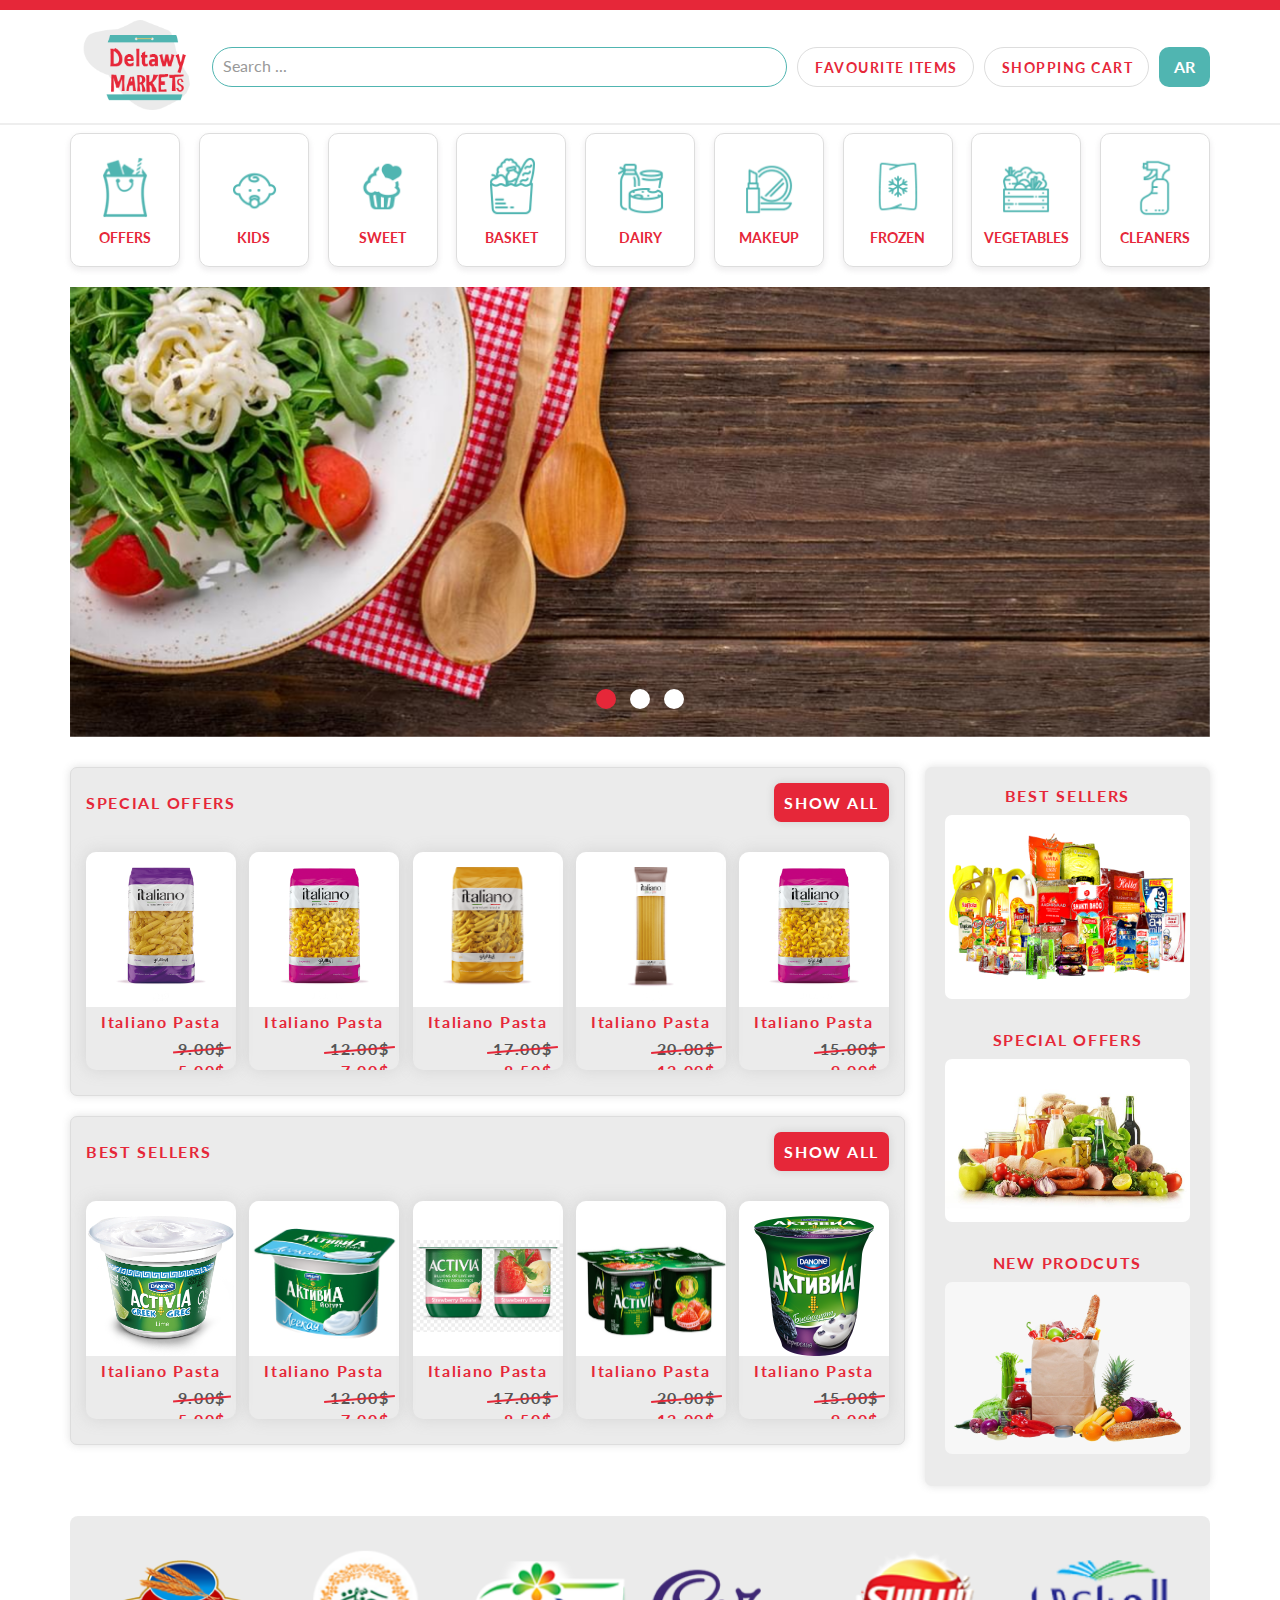
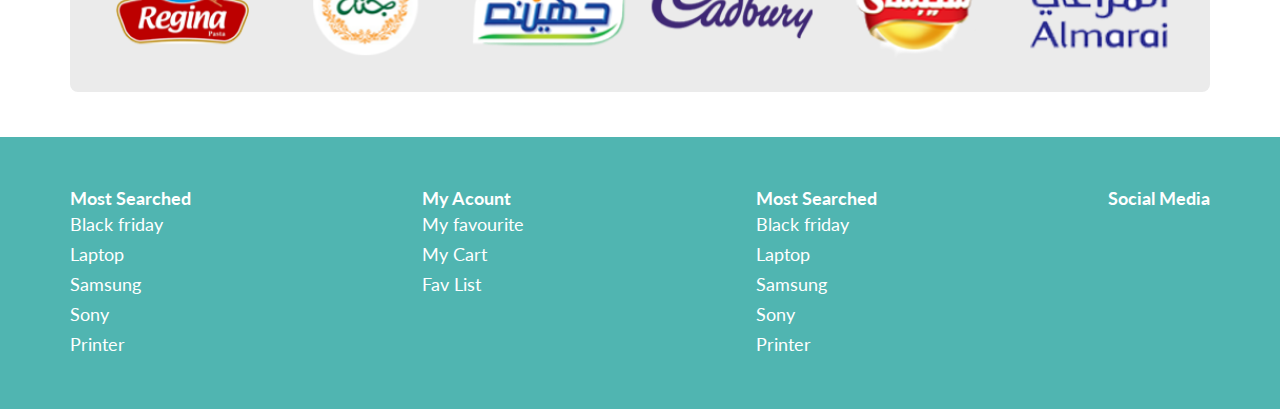
<file: pages/index.html>
<!DOCTYPE html><html><head><meta charset="utf-8"><link rel="stylesheet" href="../assets/css/main.css"><link href="https://fonts.googleapis.com/css2?family=Lato:wght@300&amp;display=swap" rel="stylesheet"><link rel="stylesheet" href="https://cdnjs.cloudflare.com/ajax/libs/font-awesome/5.15.1/css/all.min.css" integrity="sha512-+4zCK9k+qNFUR5X+cKL9EIR+ZOhtIloNl9GIKS57V1MyNsYpYcUrUeQc9vNfzsWfV28IaLL3i96P9sdNyeRssA==" crossorigin="anonymous" />
<link rel="stylesheet" href="https://cdnjs.cloudflare.com/ajax/libs/OwlCarousel2/2.3.4/assets/owl.carousel.min.css" integrity="sha512-tS3S5qG0BlhnQROyJXvNjeEM4UpMXHrQfTGmbQ1gKmelCxlSEBUaxhRBj/EFTzpbP4RVSrpEikbmdJobCvhE3g==" crossorigin="anonymous" />
<link rel="stylesheet" href="https://cdnjs.cloudflare.com/ajax/libs/OwlCarousel2/2.3.4/assets/owl.theme.default.min.css" integrity="sha512-sMXtMNL1zRzolHYKEujM2AqCLUR9F2C4/05cdbxjjLSRvMQIciEPCQZo++nk7go3BtSuK9kfa/s+a4f4i5pLkw==" crossorigin="anonymous" /></head><body><main><nav class="navbar"><div class="container flex_row_btw"><div class="imgCont"><img src="../assets/images/logo.png"></div><div class="searchCont flex"><input type="search" placeholder="Search ..."><i class="fa fa-search"></i></div><button class="favBtn navBtn"><i class="fa fa-heart"></i><span class="upper">favourite items</span></button><button class="crtBtn navBtn"><i class="fa fa-shopping-cart"></i><span class="upper">Shopping Cart</span></button><a class="lang bold" href="#">AR</a></div></nav><section class="main_cats"><div class="container flex_row_btw" id="catsCont"></div></section><script src="../assets/js/cats.js"> </script><div class="container"><div id="owl-demo" class="owl-carousel owl-theme">
<div class="item"><img src="../assets/images/slider2.jpg" alt="The Last of us"></div>
<div class="item"><img src="../assets/images/slider1.jpg" alt="GTA V"></div>
<div class="item"><img src="../assets/images/slider3.jpg" alt="Mirror Edge"></div>
</div></div><section class="prdcts_body flex_row_btw container"><div class="left_mn_prodcts flex_cl_btw"><div class="prd_slider_cont flex_cl_btw"><div class="titles flex_row_btw"><span class="bold upper redcolor">special offers</span><a class="showRef upper bold" href="#">show all</a></div><div class="mn_pr_body flex_row_btw"><div class="pr_item"><a class="imgPart flex_row_center" href="#"><img src="../assets/images/italiano.png"></a><div class="detailPart"><span class="redcolor bold cptl pr_name">italiano pasta</span><div class="prices flex_cl_btw bold"><span class="oldPrice">9.00$</span><span class="newPrice redcolor">5.00$</span></div><botton class="addPr"><i class="fas fa-shopping-basket"></i></botton></div></div><div class="pr_item"><a class="imgPart flex_row_center" href="./pr_details.html"><img src="../assets/images/italiano2.png"></a><div class="detailPart"><span class="redcolor bold cptl pr_name">italiano pasta</span><div class="prices flex_cl_btw bold"><span class="oldPrice">12.00$</span><span class="newPrice redcolor">7.00$</span></div><botton class="addPr"><i class="fas fa-shopping-basket"></i></botton></div></div><div class="pr_item"><a class="imgPart flex_row_center" href="./pr_details.html"><img src="../assets/images/italiano3.png"></a><div class="detailPart"><span class="redcolor bold cptl pr_name">italiano pasta</span><div class="prices flex_cl_btw bold"><span class="oldPrice">17.00$</span><span class="newPrice redcolor">8.50$</span></div><botton class="addPr"><i class="fas fa-shopping-basket"></i></botton></div></div><div class="pr_item"><a class="imgPart flex_row_center" href="./pr_details.html"><img src="../assets/images/italiano4.png"></a><div class="detailPart"><span class="redcolor bold cptl pr_name">italiano pasta</span><div class="prices flex_cl_btw bold"><span class="oldPrice">20.00$</span><span class="newPrice redcolor">12.00$</span></div><botton class="addPr"><i class="fas fa-shopping-basket"></i></botton></div></div><div class="pr_item"><a class="imgPart flex_row_center" href="./pr_details.html"><img src="../assets/images/italiano2.png"></a><div class="detailPart"><span class="redcolor bold cptl pr_name">italiano pasta</span><div class="prices flex_cl_btw bold"><span class="oldPrice">15.00$</span><span class="newPrice redcolor">9.00$</span></div><botton class="addPr"><i class="fas fa-shopping-basket"></i></botton></div></div></div></div><div class="prd_slider_cont flex_cl_btw"><div class="titles flex_row_btw"><span class="bold upper redcolor">best sellers</span><a class="showRef upper bold" href="#">show all</a></div><div class="mn_pr_body flex_row_btw"><div class="pr_item"><a class="imgPart flex_row_center" href="./pr_details.html"><img src="../assets/images/pr1.png"></a><div class="detailPart"><span class="redcolor bold cptl pr_name">italiano pasta</span><div class="prices flex_cl_btw bold"><span class="oldPrice">9.00$</span><span class="newPrice redcolor">5.00$</span></div><botton class="addPr"><i class="fas fa-shopping-basket"></i></botton></div></div><div class="pr_item"><a class="imgPart flex_row_center" href="./pr_details.html"><img src="../assets/images/pr2.png"></a><div class="detailPart"><span class="redcolor bold cptl pr_name">italiano pasta</span><div class="prices flex_cl_btw bold"><span class="oldPrice">12.00$</span><span class="newPrice redcolor">7.00$</span></div><botton class="addPr"><i class="fas fa-shopping-basket"></i></botton></div></div><div class="pr_item"><a class="imgPart flex_row_center" href="./pr_details.html"><img src="../assets/images/pr3.png"></a><div class="detailPart"><span class="redcolor bold cptl pr_name">italiano pasta</span><div class="prices flex_cl_btw bold"><span class="oldPrice">17.00$</span><span class="newPrice redcolor">8.50$</span></div><botton class="addPr"><i class="fas fa-shopping-basket"></i></botton></div></div><div class="pr_item"><a class="imgPart flex_row_center" href="./pr_details.html"><img src="../assets/images/pr4.png"></a><div class="detailPart"><span class="redcolor bold cptl pr_name">italiano pasta</span><div class="prices flex_cl_btw bold"><span class="oldPrice">20.00$</span><span class="newPrice redcolor">12.00$</span></div><botton class="addPr"><i class="fas fa-shopping-basket"></i></botton></div></div><div class="pr_item"><a class="imgPart flex_row_center" href="./pr_details.html"><img src="../assets/images/pr5.png"></a><div class="detailPart"><span class="redcolor bold cptl pr_name">italiano pasta</span><div class="prices flex_cl_btw bold"><span class="oldPrice">15.00$</span><span class="newPrice redcolor">9.00$</span></div><botton class="addPr"><i class="fas fa-shopping-basket"></i></botton></div></div></div></div></div><div class="right_show flex_cl_btw"><div class="bannerItem"><span class="upper bold redcolor">best sellers</span><img src="../assets/images/catog.png"></div><div class="bannerItem"><span class="upper bold redcolor">special offers</span><img src="../assets/images/catog.jpg"></div><div class="bannerItem"><span class="upper bold redcolor">new prodcuts</span><img src="../assets/images/catog3.png"></div></div></section><div class="container"><div id="owl-demo2" class="owl-carousel owl-theme">
<div class="item"><img src="../assets/images/logo_slider-1.png" alt="The Last of us"></div>
<div class="item"><img src="../assets/images/logo_slider-2.png" alt="The Last of us"></div>
<div class="item"><img src="../assets/images/logo_slider-3.png" alt="The Last of us"></div>
<div class="item"><img src="../assets/images/logo_slider-4.png" alt="The Last of us"></div>
<div class="item"><img src="../assets/images/logo_slider-5.png" alt="The Last of us"></div>
<div class="item"><img src="../assets/images/logo_slider-6.png" alt="The Last of us"></div>
<div class="item"><img src="../assets/images/logo_slider-7.png" alt="The Last of us"></div>
<div class="item"><img src="../assets/images/logo_slider-4.png" alt="The Last of us"></div>
</div></div><footer class="footer"><div class="container flex_row_btw"><div class="footer_item"><span class="list_title bold">Most Searched</span><ul><li>Black friday</li><li>Laptop</li><li>Samsung</li><li>Sony</li><li>Printer</li></ul></div><div class="footer_item"><span class="list_title bold">My Acount</span><ul><li>My favourite</li><li>My Cart</li><li>Fav List</li></ul></div><div class="footer_item"><span class="list_title bold">Most Searched</span><ul><li>Black friday</li><li>Laptop</li><li>Samsung</li><li>Sony</li><li>Printer</li></ul></div><div class="footer_item social"><span class="list_title bold">Social Media</span><ul class="flex_row_btw"><li> <a href="#"><i class="fab fa-facebook-square"></i></a></li><li> <a href="#"><i class="fab fa-youtube"></i></a></li><li><a href="#"><i class="fab fa-instagram"></i></a></li></ul></div></div></footer><script src="https://code.jquery.com/jquery-2.2.4.min.js" integrity="sha256-BbhdlvQf/xTY9gja0Dq3HiwQF8LaCRTXxZKRutelT44=" crossorigin="anonymous"></script><script src="../assets/js/main.js"></script><script src="https://cdnjs.cloudflare.com/ajax/libs/OwlCarousel2/2.3.4/owl.carousel.min.js" integrity="sha512-bPs7Ae6pVvhOSiIcyUClR7/q2OAsRiovw4vAkX+zJbw3ShAeeqezq50RIIcIURq7Oa20rW2n2q+fyXBNcU9lrw==" crossorigin="anonymous"></script></main></body></html>
</file>
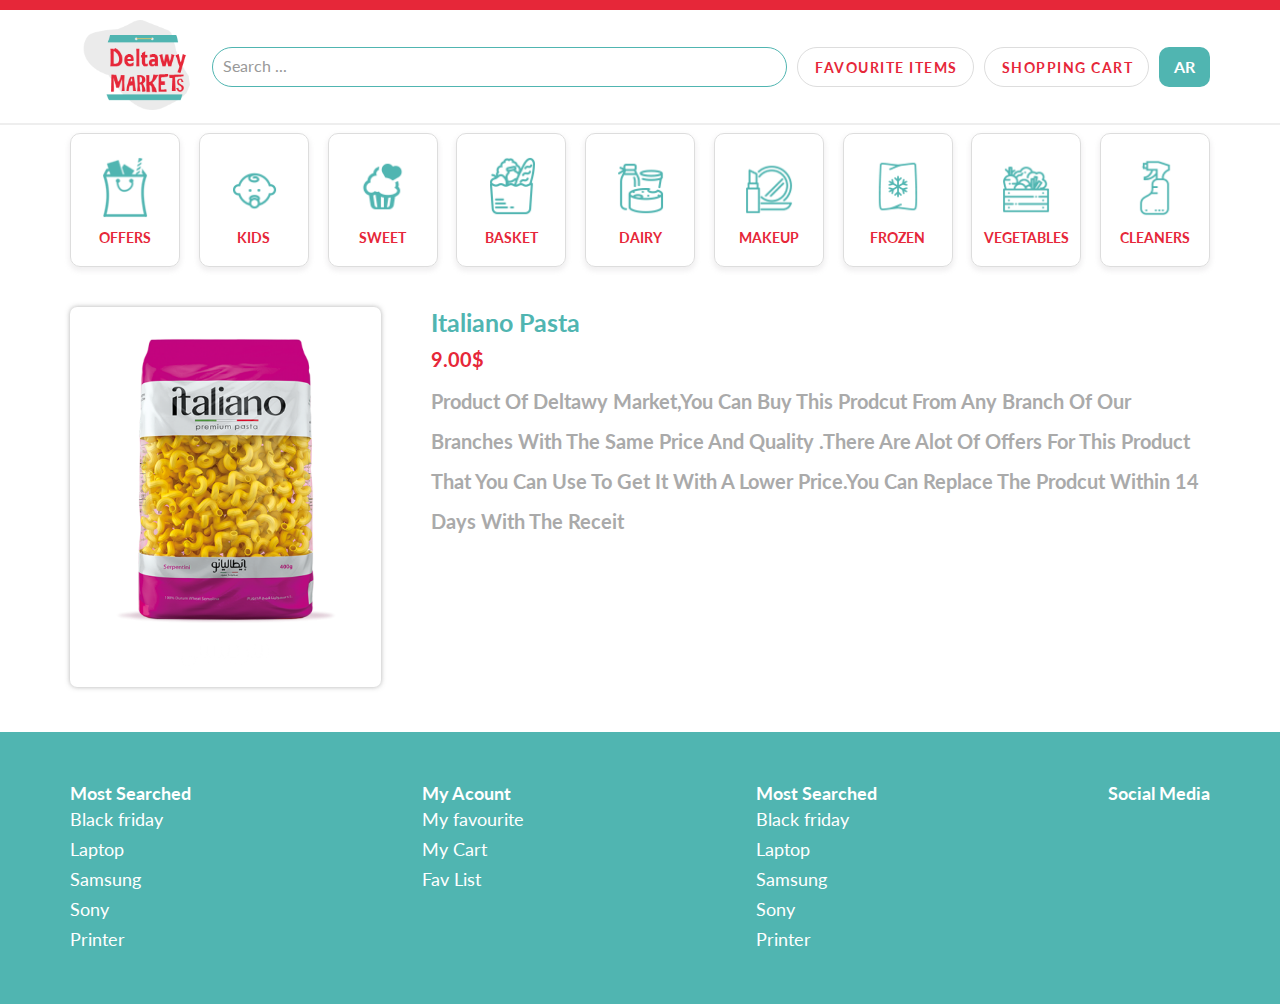
<file: pages/pr_details.html>
<!DOCTYPE html><html><head><meta charset="utf-8"><link rel="stylesheet" href="../assets/css/main.css"><link href="https://fonts.googleapis.com/css2?family=Lato:wght@300&amp;display=swap" rel="stylesheet"><link rel="stylesheet" href="https://cdnjs.cloudflare.com/ajax/libs/font-awesome/5.15.1/css/all.min.css" integrity="sha512-+4zCK9k+qNFUR5X+cKL9EIR+ZOhtIloNl9GIKS57V1MyNsYpYcUrUeQc9vNfzsWfV28IaLL3i96P9sdNyeRssA==" crossorigin="anonymous" />
<link rel="stylesheet" href="https://cdnjs.cloudflare.com/ajax/libs/OwlCarousel2/2.3.4/assets/owl.carousel.min.css" integrity="sha512-tS3S5qG0BlhnQROyJXvNjeEM4UpMXHrQfTGmbQ1gKmelCxlSEBUaxhRBj/EFTzpbP4RVSrpEikbmdJobCvhE3g==" crossorigin="anonymous" />
<link rel="stylesheet" href="https://cdnjs.cloudflare.com/ajax/libs/OwlCarousel2/2.3.4/assets/owl.theme.default.min.css" integrity="sha512-sMXtMNL1zRzolHYKEujM2AqCLUR9F2C4/05cdbxjjLSRvMQIciEPCQZo++nk7go3BtSuK9kfa/s+a4f4i5pLkw==" crossorigin="anonymous" /></head><body><main><nav class="navbar"><div class="container flex_row_btw"><div class="imgCont"><img src="../assets/images/logo.png"></div><div class="searchCont flex"><input type="search" placeholder="Search ..."><i class="fa fa-search"></i></div><button class="favBtn navBtn"><i class="fa fa-heart"></i><span class="upper">favourite items</span></button><button class="crtBtn navBtn"><i class="fa fa-shopping-cart"></i><span class="upper">Shopping Cart</span></button><a class="lang bold" href="#">AR</a></div></nav><section class="main_cats"><div class="container flex_row_btw" id="catsCont"></div></section><script src="../assets/js/cats.js"> </script><div class="container pr_details_body flex"><div class="imgCont flex_row_center"><img src="../assets/images/italiano2.png"></div><div class="pr_details flex_cl"><h3 class="pr_name cptl bold">italiano pasta</h3><span class="price bold redcolor">9.00$</span><p class="cptl bold">product of deltawy market,you can buy this prodcut from any branch of our branches with the same price and quality .there are alot of offers for this product that you can use to get it with a lower price.You can replace the prodcut within 14 days with the receit</p></div></div><footer class="footer"><div class="container flex_row_btw"><div class="footer_item"><span class="list_title bold">Most Searched</span><ul><li>Black friday</li><li>Laptop</li><li>Samsung</li><li>Sony</li><li>Printer</li></ul></div><div class="footer_item"><span class="list_title bold">My Acount</span><ul><li>My favourite</li><li>My Cart</li><li>Fav List</li></ul></div><div class="footer_item"><span class="list_title bold">Most Searched</span><ul><li>Black friday</li><li>Laptop</li><li>Samsung</li><li>Sony</li><li>Printer</li></ul></div><div class="footer_item social"><span class="list_title bold">Social Media</span><ul class="flex_row_btw"><li> <a href="#"><i class="fab fa-facebook-square"></i></a></li><li> <a href="#"><i class="fab fa-youtube"></i></a></li><li><a href="#"><i class="fab fa-instagram"></i></a></li></ul></div></div></footer><script src="https://code.jquery.com/jquery-2.2.4.min.js" integrity="sha256-BbhdlvQf/xTY9gja0Dq3HiwQF8LaCRTXxZKRutelT44=" crossorigin="anonymous"></script></main></body></html>
</file>
<file: assets/css/main.css>
.flex{-webkit-display:flex;-moz-display:flex;-o-display:flex;display:flex}.flex_row_center{-webkit-display:flex;-moz-display:flex;-o-display:flex;display:flex;flex-direction:row;justify-content:center;align-items:center}.flex_row_btw{-webkit-display:flex;-moz-display:flex;-o-display:flex;display:flex;flex-direction:row;justify-content:space-between;align-items:center}.flex_row_ard{-webkit-display:flex;-moz-display:flex;-o-display:flex;display:flex;flex-direction:row;justify-content:space-around;align-items:center}.flex_cl{-webkit-display:flex;-moz-display:flex;-o-display:flex;display:flex;flex-direction:column}.flex_cl_center{-webkit-display:flex;-moz-display:flex;-o-display:flex;display:flex;flex-direction:column;justify-content:center;align-items:center}.flex_cl_btw{-webkit-display:flex;-moz-display:flex;-o-display:flex;display:flex;flex-direction:column;justify-content:space-between;align-items:center}.flex_cl_ard{-webkit-display:flex;-moz-display:flex;-o-display:flex;display:flex;flex-direction:column;justify-content:space-around;align-items:center}.tri_bt::after,.hover_block,.navbar .container .navBtn,.navbar .container .navBtn i,.main_cats .container .catItem,.prdcts_body .left_mn_prodcts .prd_slider_cont .mn_pr_body .pr_item,.prdcts_body .left_mn_prodcts .prd_slider_cont .mn_pr_body .pr_item .detailPart,.prdcts_body .left_mn_prodcts .prd_slider_cont .mn_pr_body .pr_item .detailPart .pr_name,.prdcts_body .left_mn_prodcts .prd_slider_cont .mn_pr_body .pr_item .detailPart .prices,.prdcts_body .left_mn_prodcts .prd_slider_cont .mn_pr_body .pr_item .detailPart .prices .oldPrice,.prdcts_body .left_mn_prodcts .prd_slider_cont .mn_pr_body .pr_item .detailPart .addPr{-webkit-transition:all .2s ease-in-out;-moz-transition:all .2s ease-in-out;-o-transition:all .2s ease-in-out;-ms-transition:all .2s ease-in-out;transition:all .2s ease-in-out}::-webkit-scrollbar{width:8px}::-webkit-scrollbar-track{background:#fff}::-webkit-scrollbar-thumb{background:#e62739}.container{width:85%;margin:0 auto;max-width:1600px !important}@media (max-width: 1200px){.container{width:90%}}@media (max-width: 900px){.container{width:95%}}.redcolor{color:#e62739}*{padding:0px;margin:0px;box-sizing:border-box;font-family:'myFirstFont', sans-serif}body{margin:0}ul{margin:0;padding:0;list-style:none}.bold{font-weight:bolder}.cptl{text-transform:capitalize}.upper{text-transform:uppercase}.mColor{color:#50b5b1}.grey_c{color:#bbb}.pionter{cursor:pointer}.padd_15{padding:0px 15px}.font_13{font-size:13px}.custom_h{font-size:45px;position:relative;text-transform:capitalize}.custom_h::after{position:absolute;left:-90px;width:70px;height:1px;top:50%;content:"";background:#50b5b1}@media (max-width: 520px){.custom_h{font-size:38px}}@media (max-width: 400px){.custom_h{font-size:30px}}.custom_link{position:relative}.custom_link::after{position:absolute;right:50%;width:40px;height:1px;background:#fff;top:50%;content:""}.tri_bt{position:relative}.tri_bt::after{content:"";position:absolute;bottom:-3px;right:50%;width:0px;height:0px;border-left:4px solid transparent;border-right:4px solid transparent;border-top:4px solid #50b5b1;margin-right:-2px}.tri_top{position:relative}.tri_top::after{content:"";position:absolute;top:0px;left:20%;width:20px;height:20px;transform:rotate(45deg);background:#fff;box-shadow:0px 2px 5px rgba(0,0,0,0.08)}.tri_top::before{content:"";position:absolute;top:12px;left:15%;width:20px;height:12px;background:#fff;z-index:9}.tri_top_big::after{content:"";position:absolute;top:-5px;left:20%;width:30px;height:30px;transform:rotate(45deg);background:#fff;box-shadow:0px 2px 5px rgba(0,0,0,0.15)}.tri_top_big::before{content:"";position:absolute;top:0px;left:0%;width:100%;height:35px;background:#fff;z-index:9}.border_right{border-right:1px solid #e0e0e0}.border_left{border-left:1px solid #e0e0e0}.light_sh{box-shadow:0px 2px 5px rgba(0,0,0,0.08)}.bold_sh{box-shadow:0px 2px 5px rgba(0,0,0,0.15)}.main_bg{background:#e62739}.wh_color{color:#fff}.hover_block:hover{background:#e62739;color:#fff}.hover_block:hover .tri_bt::after{border-top-color:#fff}*{padding:0px;margin:0px;border:0px;font-family:'Lato', sans-serif}.container{width:1140px;margin:0px auto}.navbar{border-top:#e62739 solid 10px;border-bottom:2px solid #eee}.navbar .container{padding:10px 0px}.navbar .container .imgCont{margin-right:10px}.navbar .container .imgCont img{height:90px}.navbar .container .searchCont{flex-grow:1;position:relative;color:#50b5b1}.navbar .container .searchCont i{position:absolute;top:10px;right:15px}.navbar .container .searchCont input{flex-grow:1;width:100%;padding-left:10px;height:40px;border-radius:40px;border:1.4px solid #50b5b1;color:#999}.navbar .container .searchCont input:focus{outline:0px}.navbar .container .searchCont input::placeholder{color:#999;font-family:'Lato', sans-serif;font-size:16px}.navbar .container .navBtn{height:40px;margin:0px 0px;margin-left:10px;padding:0px 15px;padding-left:12px;color:#e62739;background:#fff;font-weight:bolder;border-radius:40px;border:1px solid #ddd;cursor:pointer;font-size:14px;letter-spacing:1.5px}.navbar .container .navBtn:hover{background:#50b5b1;color:#fff}.navbar .container .navBtn:hover i{color:#fff}.navbar .container .navBtn i{margin-right:5px;font-size:16px;color:#50b5b1}.navbar .container .navBtn:focus{outline:0px}.navbar .container .lang{margin-left:10px;text-align:center;line-height:40px;padding:0px 15px;background:#50b5b1;color:#fff;text-decoration:none;border-radius:10px;height:40px}.main_cats .container{margin:8px auto;margin-bottom:20px}.main_cats .container .catItem{width:110px;padding:20px 5px;border:1px solid #ddd;border-radius:10px;box-shadow:0px 3px 5px 1px rgba(181,177,181,0.2);color:#e62739;text-decoration:none;text-transform:uppercase;font-weight:bolder;font-size:14px}.main_cats .container .catItem:hover{box-shadow:0px 9px 5px 1px rgba(181,177,181,0.3)}.main_cats .container .catItem img{margin-bottom:10px;height:65px}#owl-demo .item img{display:block;width:100%;height:450px;object-fit:cover}#owl-demo .owl-dots{position:absolute;bottom:20px;left:50%;transform:translateX(-50%)}#owl-demo .owl-dots .owl-dot span{width:20px;height:20px;background:#fff}#owl-demo .owl-dots .owl-dot:focus{outline:0px}#owl-demo .owl-dots .owl-dot.active span{background:#e62739}.prdcts_body{margin:30px auto;align-items:flex-start;letter-spacing:1.7px}.prdcts_body .left_mn_prodcts{flex-grow:1;margin-right:20px}.prdcts_body .left_mn_prodcts .prd_slider_cont{width:100%;border:1px solid #ddd;border-radius:7px;background:#ebebeb;padding:15px;box-shadow:0em 0em 0.5em rgba(100,100,100,0.2);margin-bottom:20px}.prdcts_body .left_mn_prodcts .prd_slider_cont .titles{width:100%}.prdcts_body .left_mn_prodcts .prd_slider_cont .titles span{color:#e62739}.prdcts_body .left_mn_prodcts .prd_slider_cont .titles .showRef{box-shadow:0em 0em 0.5em rgba(100,100,100,0.2);color:#fff;text-decoration:none;background:#e62739;border-radius:7px;padding:10px}.prdcts_body .left_mn_prodcts .prd_slider_cont .mn_pr_body{flex-wrap:wrap;width:100%;margin-top:20px}.prdcts_body .left_mn_prodcts .prd_slider_cont .mn_pr_body .pr_item{margin:10px 0px;margin-right:10px;box-shadow:0em 0em 1em rgba(160,160,160,0.3);width:150px;border-radius:10px;overflow:hidden}.prdcts_body .left_mn_prodcts .prd_slider_cont .mn_pr_body .pr_item:hover .detailPart{background:#50b5b1}.prdcts_body .left_mn_prodcts .prd_slider_cont .mn_pr_body .pr_item:hover .detailPart .pr_name{color:#fff}.prdcts_body .left_mn_prodcts .prd_slider_cont .mn_pr_body .pr_item:hover .detailPart .prices{color:#fff}.prdcts_body .left_mn_prodcts .prd_slider_cont .mn_pr_body .pr_item:hover .detailPart .prices .oldPrice{color:#fff}.prdcts_body .left_mn_prodcts .prd_slider_cont .mn_pr_body .pr_item:hover .detailPart .prices .newPrice{color:#fff}.prdcts_body .left_mn_prodcts .prd_slider_cont .mn_pr_body .pr_item:hover .detailPart .addPr i{color:#fff}.prdcts_body .left_mn_prodcts .prd_slider_cont .mn_pr_body .pr_item:last-of-type{margin-right:0px}.prdcts_body .left_mn_prodcts .prd_slider_cont .mn_pr_body .pr_item .imgPart{width:100%;height:155px;background:#fff;padding-top:15px}.prdcts_body .left_mn_prodcts .prd_slider_cont .mn_pr_body .pr_item .imgPart img{max-height:100%;max-width:100%}.prdcts_body .left_mn_prodcts .prd_slider_cont .mn_pr_body .pr_item .detailPart{margin-bottom:-10px}.prdcts_body .left_mn_prodcts .prd_slider_cont .mn_pr_body .pr_item .detailPart .pr_name{text-align:center;padding:5px;display:block}.prdcts_body .left_mn_prodcts .prd_slider_cont .mn_pr_body .pr_item .detailPart .prices{align-items:flex-end;padding:0px 10px}.prdcts_body .left_mn_prodcts .prd_slider_cont .mn_pr_body .pr_item .detailPart .prices .oldPrice{color:#555;padding:3px 0px;position:relative}.prdcts_body .left_mn_prodcts .prd_slider_cont .mn_pr_body .pr_item .detailPart .prices .oldPrice::after{position:absolute;width:120%;display:block;top:50%;right:-10%;transform:rotate(-5deg);height:2px;content:"";background:#e62739}.prdcts_body .left_mn_prodcts .prd_slider_cont .mn_pr_body .pr_item .detailPart .addPr{cursor:pointer;color:#50b5b1;position:relative;top:-20px;left:10px}.prdcts_body .right_show{width:285px;height:100%;background:#ebebeb;border-radius:7px;padding:10px 20px;box-shadow:0em 0em 0.5em rgba(100,100,100,0.2)}.prdcts_body .right_show .bannerItem{width:100%;text-align:center;margin:9px 0}.prdcts_body .right_show .bannerItem img{background:#fff;width:100%;border-radius:7px;margin:10px 0}#owl-demo2{padding:20px;background:#ebebeb;border-radius:8px}.pr_details_body{margin:40px auto}.pr_details_body .imgCont{width:320px;height:380px;margin-right:50px;box-shadow:0em 0em 0.3em rgba(100,100,100,0.5);overflow:hidden;border-radius:7px;padding-top:20px}.pr_details_body .imgCont img{max-height:95%;max-width:95%}.pr_details_body .pr_details .pr_name{color:#50b5b1;font-size:25px;margin-bottom:10px}.pr_details_body .pr_details .price{font-size:20px;margin-bottom:10px}.pr_details_body .pr_details p{color:#aaa;font-size:20px;max-width:800px;line-height:40px}.footer{background:#50b5b1;padding:50px 0;margin-top:45px}.footer .container{align-items:flex-start;color:#fff;font-size:18px}.footer .container .footer_item .list_title{margin-bottom:20px}.footer .container .footer_item li{padding:4px 0}.footer .container .social a{color:#fff}
</file>
